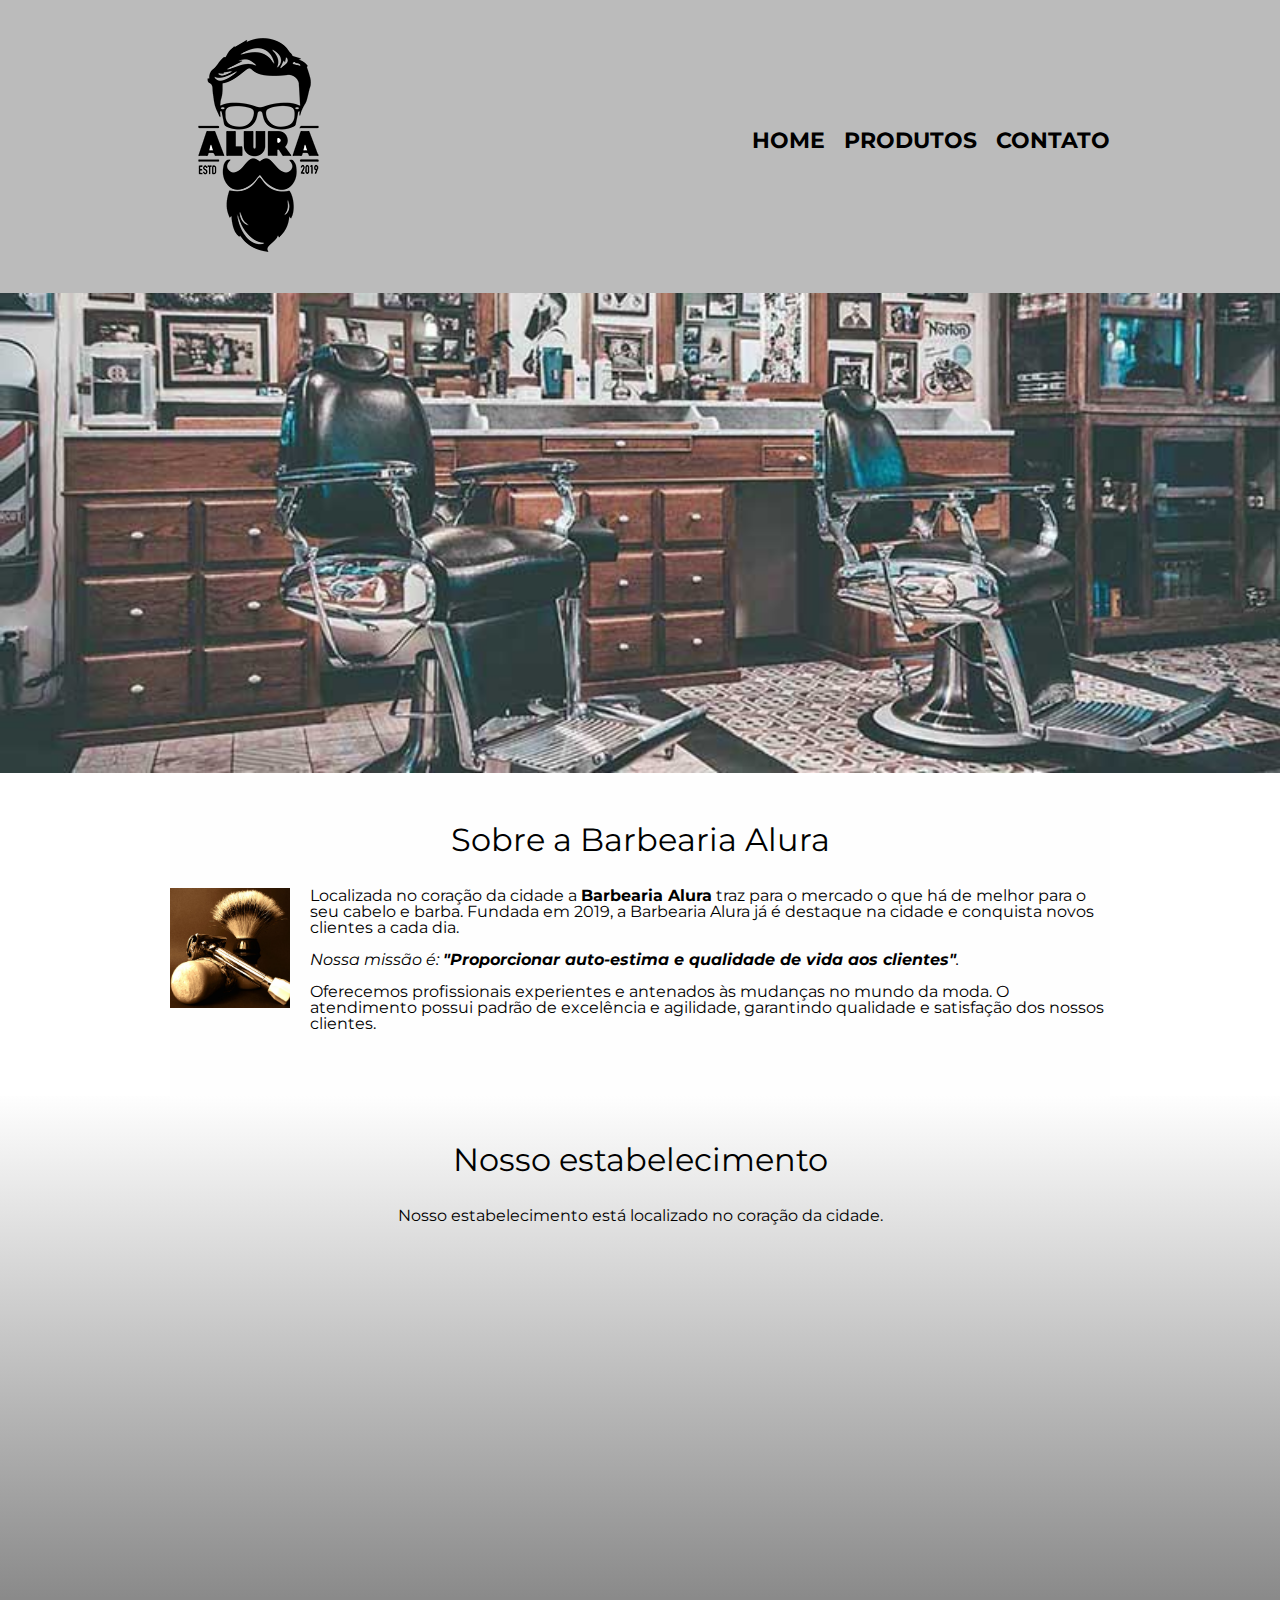
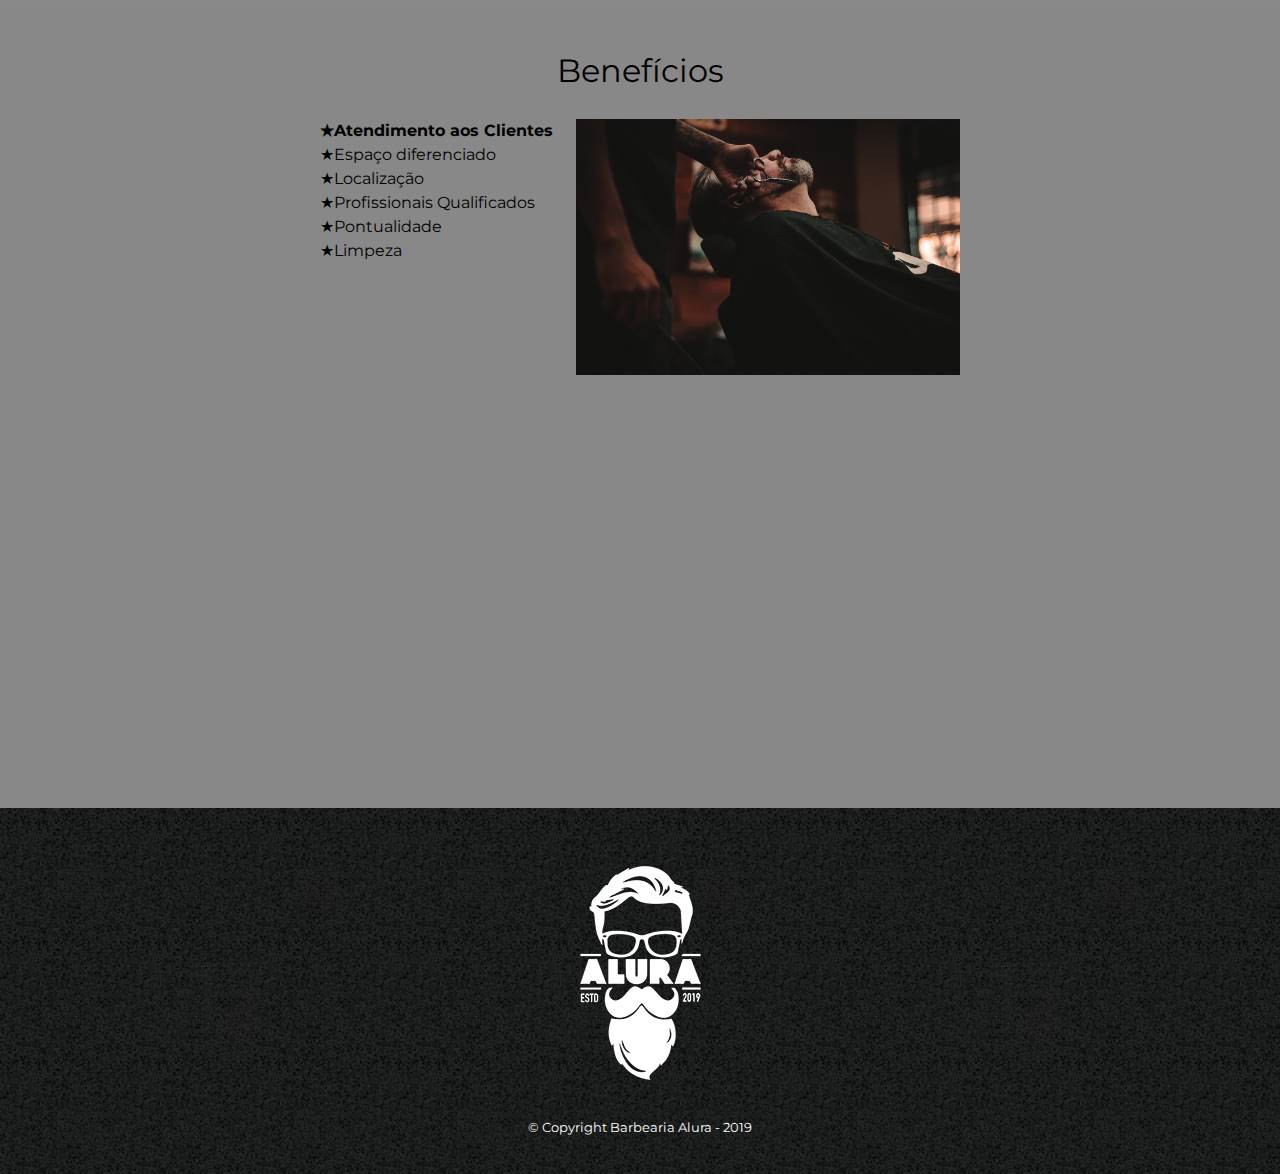
<file: index.html>
<!DOCTYPE html>
<html lang="pt-br">
	<head>
		<meta charset="UTF-8">
		<meta name="viewport" content="width-device-width">
		<title>Barbearia Alura</title>

		<link rel="stylesheet" href="reset.css">
		<link rel="stylesheet" href="style.css">
		<link href="https://fonts.googleapis.com/css?family=Montserrat&display=swap" rel="stylesheet">
	</head>

	<body>
		<header>
			<div class="caixa">
				<h1><img src="logo.png"></h1>

				<nav>
					<ul>
						<li><a href="index.html">Home</a></li>
						<li><a href="produtos.html">Produtos</a></li>
						<li><a href="contato.html">Contato</a></li>
					</ul>
				</nav>
			</div>
		</header>

		<img class="banner" src="banner.jpg">

		<main>
			<section class="principal">
				<h2 class="titulo-principal">Sobre a Barbearia Alura</h2>

				<img class="utensilios" src="utensilios.jpg" alt="Utensilios de um barbeiro.">
		 
				<p>Localizada no coração da cidade a <strong>Barbearia Alura</strong> traz para o mercado o que há de melhor para o seu cabelo e barba. Fundada em 2019, a Barbearia Alura já é destaque na cidade e conquista novos clientes a cada dia.</p>

				<p id="missao"><em>Nossa missão é: <strong>"Proporcionar auto-estima e qualidade de vida aos clientes"</strong>.</em></p>

				<p>Oferecemos profissionais experientes e antenados às mudanças no mundo da moda. O atendimento possui padrão de excelência e agilidade, garantindo qualidade e satisfação dos nossos clientes.</p>
			</section>

			<section class="mapa">
				<h3 class="titulo-principal">Nosso estabelecimento</h3>
				<p>Nosso estabelecimento está localizado no coração da cidade.</p>

				<div class="mapa-conteudo">
					<iframe src="https://www.google.com/maps/embed?pb=!1m18!1m12!1m3!1d3656.4483278365396!2d-46.63466568562861!3d-23.588249068469487!2m3!1f0!2f0!3f0!3m2!1i1024!2i768!4f13.1!3m3!1m2!1s0x94ce5a2b2ed7f3a1%3A0xab35da2f5ca62674!2sCaelum!5e0!3m2!1spt-BR!2sbr!4v1568814489656!5m2!1spt-BR!2sbr" width="100%" height="300" frameborder="0" style="border:0;" allowfullscreen=""></iframe>
				</div>
			</section>

			<section class="beneficios">
				<h3 class="titulo-principal">Benefícios</h3>

				<div class="conteudo-beneficios">
					<ul class="lista-beneficios">
						<li class="itens">Atendimento aos Clientes</li>
						<li class="itens">Espaço diferenciado</li>
						<li class="itens">Localização</li>
						<li class="itens">Profissionais Qualificados</li>
						<li class="itens">Pontualidade</li>
						<li class="itens">Limpeza</li>
					</ul><img src="beneficios.jpg" class="imagem-beneficios">
				</div>

				<div class="video">
					<iframe width="100%" height="315" src="https://www.youtube.com/embed/wcVVXUV0YUY" frameborder="0" allow="accelerometer; autoplay; encrypted-media; gyroscope; picture-in-picture" allowfullscreen></iframe>
				</div>
			</section>
		</main>

		<footer>
			<img src="logo-branco.png">
			<p class="copyright">&copy; Copyright Barbearia Alura - 2019</p>
		</footer>
	</body>
</html>
</file>
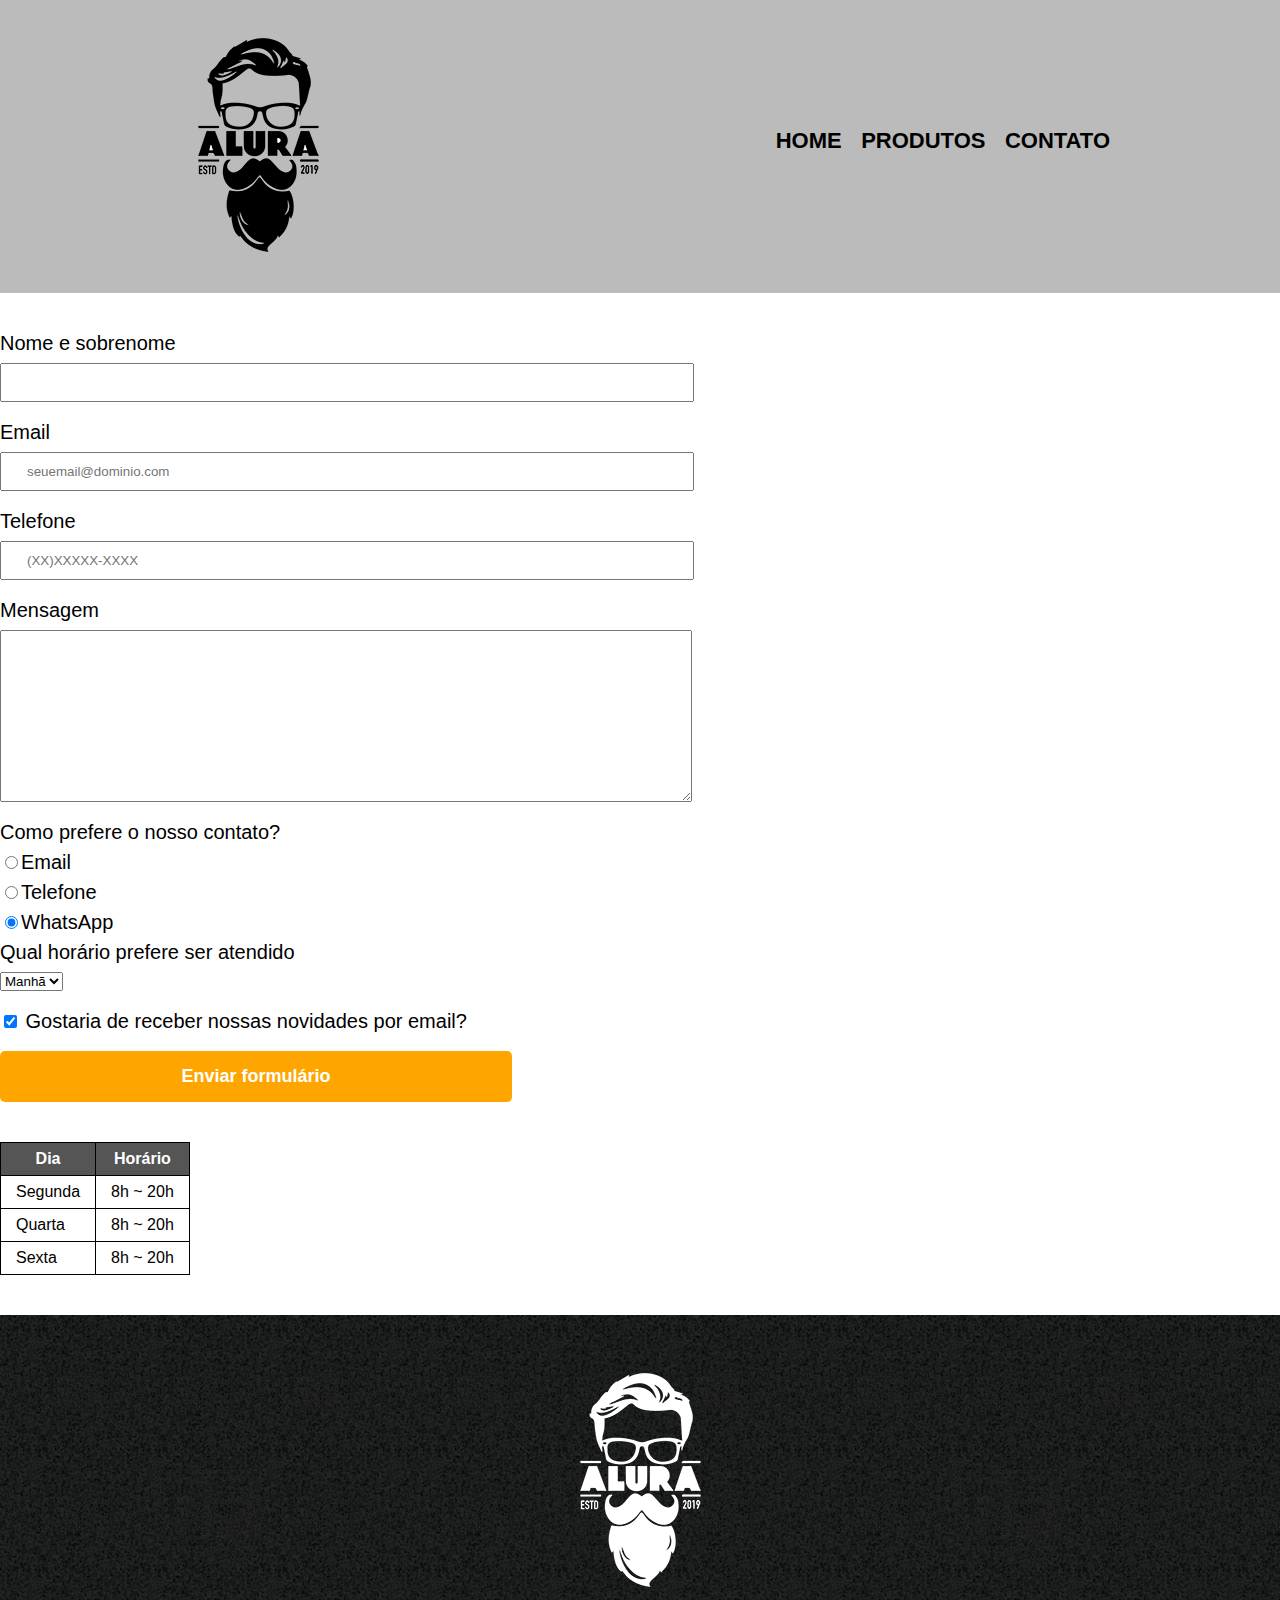
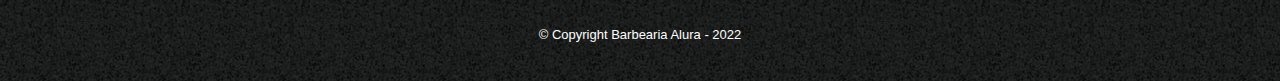
<file: contato.html>
<!DOCTYPE html>
<html lang="pt-br">

<head>
    <meta charset="UTF-8">
    <meta http-equiv="X-UA-Compatible" content="IE=edge">
    <meta name="viewport" content="width=device-width, initial-scale=1.0">
    <title>Contato - Barbearia Alura </title>
    <link rel="stylesheet" href="reset.css">
    <link rel="stylesheet" href="style.css">
</head>

<body>
    <header>
        <div class="caixa">
            <h1><img src="logo.png" alt="Logo da Barbearia Alura"></h1>
            <nav>
                <ul>
                    <li><a href="index.html">Home</a></li>
                    <li><a href="produtos.html">Produtos</a></li>
                    <li><a href="contato.html">Contato</a></li>
                </ul>
            </nav>
        </div>
    </header>
    <main>
        <form>
            <label for="nomesobrenome">Nome e sobrenome</label>
            <input type="text" id="nomesobrenome" class="input-padrao" required>

            <label for="email">Email</label>
            <input type="email" id="email" class="input-padrao" required placeholder="seuemail@dominio.com">

            <label for="telefone">Telefone</label>
            <input type="tel" id="telefone" class="input-padrao" required placeholder="(XX)XXXXX-XXXX">

            <label for="mensagem">Mensagem</label><textarea name="" id="mensagem" cols="30" rows="10"
                class="input-padrao" required>

            </textarea>

            <fieldset>
                <legend>Como prefere o nosso contato?</legend>
                <label for="radio-email"><input type="radio" name="contato" value="email" id="radio-email">Email</label>


                <label for="radio-telefone"> <input type="radio" name="contato" value="telefone"
                        id="radio-telefone">Telefone</label>


                <label for="radio-whatsapp"><input type="radio" name="contato" value="whatsapp" id="radio-whatsapp"
                        checked>WhatsApp</label>



            </fieldset>
            <fieldset>
                <legend>Qual horário prefere ser atendido</legend>
                <select name="" id="">
                    <option>Manhã</option>
                    <option>Tarde</option>
                    <option>Noite</option>
                </select>
            </fieldset>
            <label for="" class="checkbox"><input type="checkbox" checked> Gostaria de receber nossas novidades por
                email?</label>
            <input type="submit" value="Enviar formulário" class="enviar">

        </form>
        <table>
            <thead>
                <tr>
                    <th>Dia</th>
                    <th>Horário</th>
                </tr>
            </thead>
            <tbody>
                <tr>
                    <td>Segunda</td>
                    <td>8h ~ 20h</td>
                </tr>
                <tr>
                    <td>Quarta</td>
                    <td>8h ~ 20h</td>
                </tr>
                <tr>
                    <td>Sexta</td>
                    <td>8h ~ 20h</td>
                </tr>
            </tbody>
        </table>
    </main>

    <footer>
        <img src="logo-branco.png" alt="Logo da Barbearia Alura">
        <p class="copyright">&copy; Copyright Barbearia Alura - 2022</p>
    </footer>

</body>

</html>
</file>
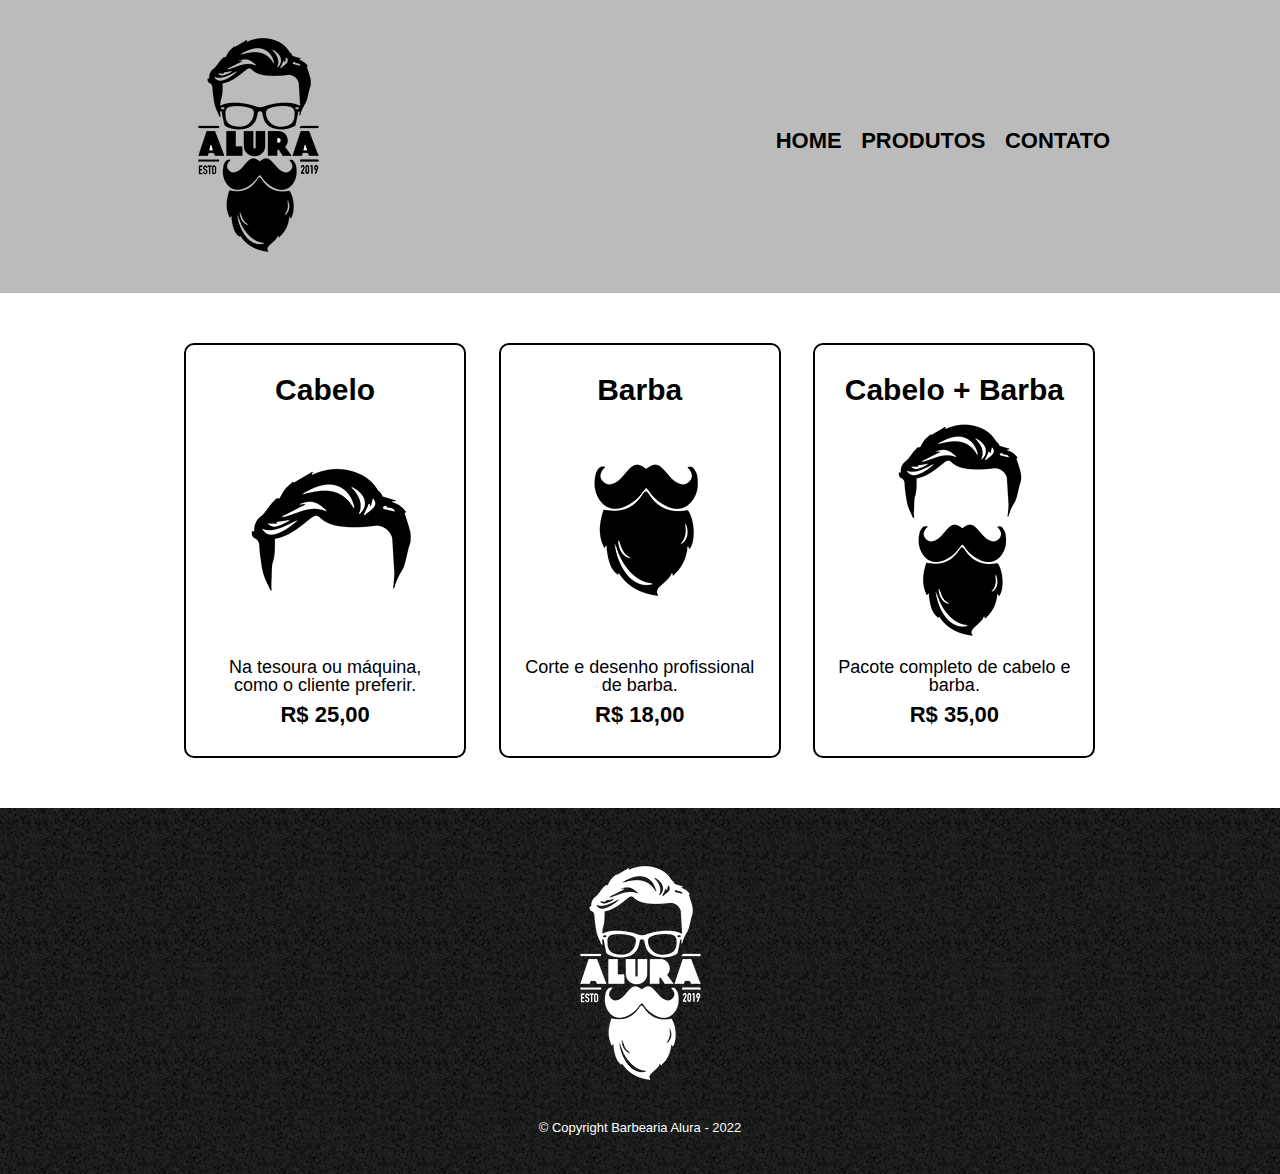
<file: produtos.html>
<!DOCTYPE html>
<html lang="en">

<head>
    <meta charset="UTF-8">
    <meta http-equiv="X-UA-Compatible" content="IE=edge">
    <meta name="viewport" content="width=device-width, initial-scale=1.0">
    <title>Produtos - Barbearia Alura </title>
    <link rel="stylesheet" href="reset.css">
    <link rel="stylesheet" href="style.css">
</head>

<body>
    <header>
        <div class="caixa">
            <h1><img src="logo.png" alt="Logo da Barbearia Alura"></h1>
            <nav>
                <ul>
                    <li><a href="index.html">Home</a></li>
                    <li><a href="produtos.html">Produtos</a></li>
                    <li><a href="contato.html">Contato</a></li>
                </ul>
            </nav>
        </div>
    </header>

    <main>
        <ul class="produtos">
            <li><h2>Cabelo</h2>
                <img src="cabelo.jpg" alt="Foto de cabelo">
                <p class="produto-descricao">Na tesoura ou máquina, como o cliente preferir.</p>
                <p class="produto-preco">R$ 25,00</p>
            </li>
            <li><h2>Barba</h2>
                <img src="barba.jpg" alt="Foto de Barba">
                <p class="produto-descricao">Corte e desenho profissional de barba.</p>
                <p class="produto-preco">R$ 18,00</p>
            </li>
            <li><h2>Cabelo + Barba</h2>
                <img src="cabelo+barba.jpg" alt="Foto de cabelo e barba">
                <p class="produto-descricao">Pacote completo de cabelo e barba.</p>
                <p class="produto-preco">R$ 35,00</p>
            </li>
        </ul>
    </main>

    <footer>
        <img src="logo-branco.png" alt="">
        <p class="copyright">&copy; Copyright Barbearia Alura - 2022</p>
    </footer>

</body>

</html>
</file>
<file: style.css>
body {
	font-family: 'Montserrat', sans-serif;
}

header {
	background: #BBBBBB;
	padding: 20px 0;
}

.caixa {
	position: relative;
	width: 940px;
	margin: 0 auto;
}

nav {
	position: absolute;
	top: 110px;
	right: 0;
}

nav li {
	display: inline;
	margin: 0 0 0 15px;
}

nav a {
	text-transform: uppercase;
	color: #000000;
	font-weight: bold;
	font-size: 22px;
	text-decoration: none;
}

nav a:hover {
	color: #C78C19;
	text-decoration: underline;
}

.produtos {
	width: 940px;
	margin: 0 auto;
	padding: 50px 0;
}

.produtos li {
	display: inline-block;
	text-align: center;
	width: 30%;
	vertical-align: top;
	margin: 0 1.5%;
	padding: 30px 20px;
	box-sizing: border-box;
	border: 2px solid #000000;
	border-radius: 10px;
}

.produtos li:hover {
	border-color: #C78C19;
}

.produtos li:active {
	border-color: #088C19;	
}

.produtos li:hover h2 {
	font-size: 34px;
}

.produtos h2 {
	font-size: 30px;
	font-weight: bold;
}

.produto-descricao {
	font-size: 18px;
}

.produto-preco {
	font-size: 22px;
	font-weight: bold;
	margin-top: 10px;
}

footer {
	text-align: center;
	background: url("bg.jpg");
	padding: 40px 0;
}

.copyright {
	color: #FFFFFF;
	font-size: 13px;
	margin: 20px 0 0;
}

main {
	
}

form {
	margin: 40px 0;
}

form label, form legend {
	display:block;
	font-size: 20px;
	margin: 0 0 10px;
}

.input-padrao {
	display: block;
	margin: 0 0 20px;
	padding: 10px 25px;
	width: 50%;
}

.checkbox {
	margin: 20px 0;
}

.enviar {
	width:40%;
	padding: 15px 0;
	background: orange;
	color: white;
	font-weight: bold;
	font-size: 18px;
	border: none;
	border-radius: 5px;
	transition: 1s all;
	cursor: pointer;
}

.enviar:hover {
	background: darkorange;
	transform: scale(1.2);
}

table {
	margin: 20px 0 40px;
}

thead {
	background: #555555;
	color: white;
	font-weight: bold;
}

td, th {
	border: 1px solid #000000;
	padding: 8px 15px;
}


/* css da página inicial */
.banner {
	width:100%;
}

.titulo-principal {
	text-align: center;
	font-size: 2em;
	margin: 0 0 1em;
	clear: left;
	
}

.principal {
	padding: 3em 0;
	background: #FEFEFE;
	width: 940px;
	margin: 0 auto;
}

.principal p {
	margin: 0 0 1em;
}

.principal strong {
	font-weight: bold;
}

.principal em {
	font-style: italic;
}

.utensilios {
	width: 120px;
	float: left;
	margin: 0 20px 20px 0;
}

.mapa {
	padding: 3em 0;
	background: linear-gradient(#FEFEFE, #888888);
}

.mapa-conteudo {
	width: 940px;
	margin: 0 auto;
}

.mapa p {
	margin: 0 0 2em;
	text-align: center;
}

.beneficios {
	padding: 3em 0;
	background: #888888;
}

.conteudo-beneficios {
	width: 640px;
	margin: 0 auto;
}

.lista-beneficios {
	width: 40%;
	display: inline-block;
	vertical-align: top;
}

.itens {
	line-height: 1.5;
}

.itens:first-child {
	font-weight: bold;
}
.itens:before {
    content: "★";
}

.imagem-beneficios {
	width: 60%;
	opacity: 1;
	transition: 400ms;
	box-shadow: 10px, 10px, 10px #000000;
}
.imagem-beneficios :hover{
	opacity: 0.3;
}

.video {
	width: 560px;
	margin: 2em auto;
}

@media screen and (max-width:480){
	
		.caixa, .principal, .conteudo-beneficios, .mapa-conteudo, .video{
			width: auto;
		}
		h1{
			text-align: center;
		}
		nav{
			position: static;
		}
		.lista-beneficios, .imagem-beneficios{
			width: 100%;
		}
	}
</file>
